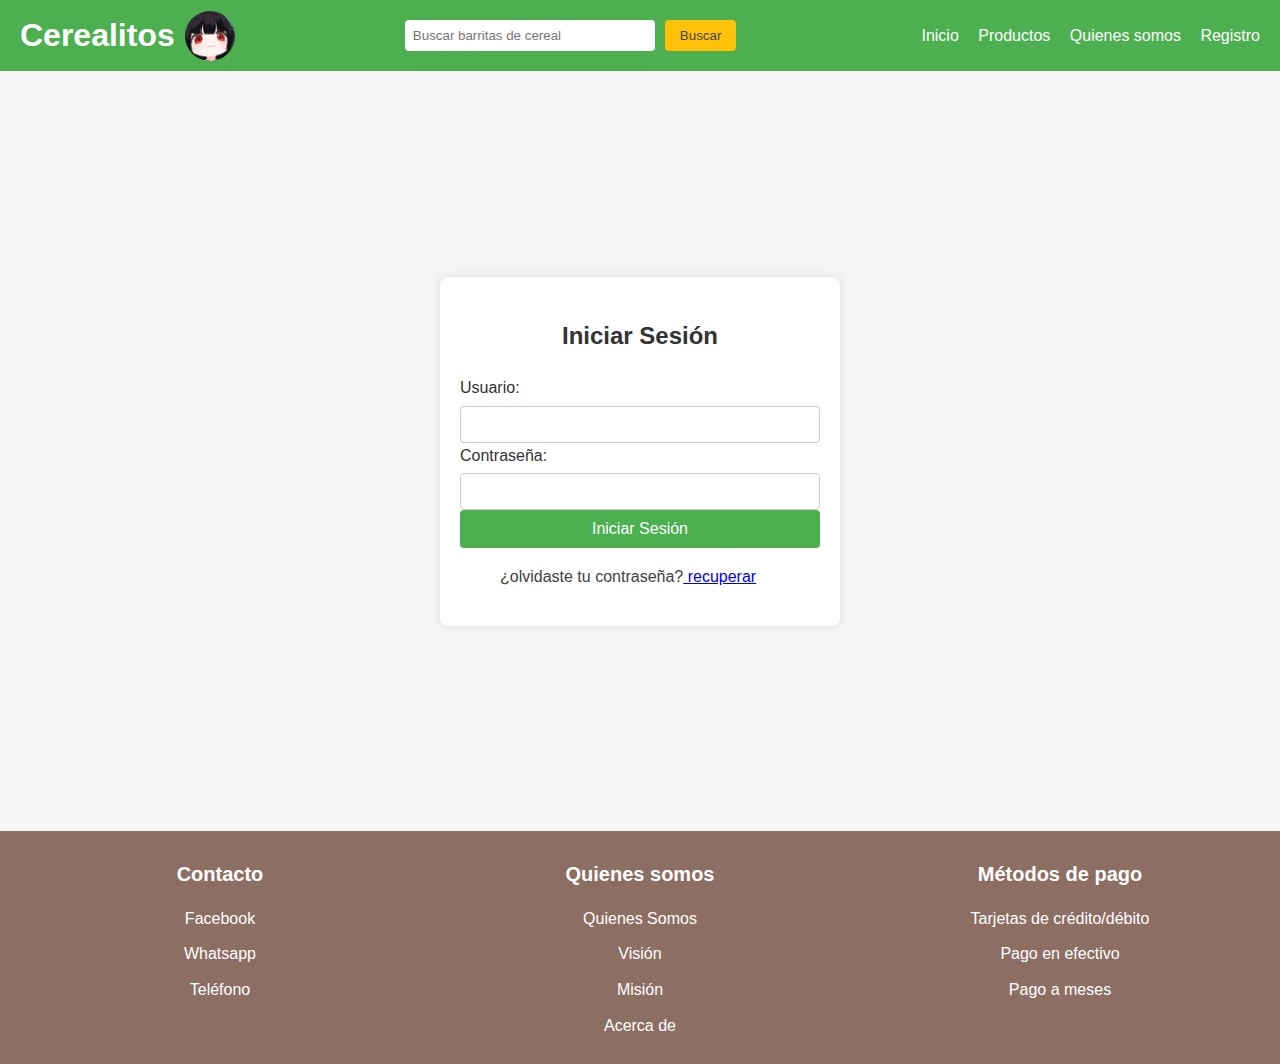
<file: public/inicioSesion.html>
<!DOCTYPE html>
<html lang="en">
<head>
    <meta charset="UTF-8">
    <meta name="viewport" content="width=device-width, initial-scale=1.0">
    <title>Inicio de sesion</title>
    <link rel="stylesheet" href="./styles/iniciosecion.css">
</head>
<body>
    <header>
        <div class="logo-container">
            <h1>Cerealitos</h1>
            <img src="./img/GOJ7mGsWoAAVHtm.jpg" alt="Logo de Cerealitos" class="logo">
        </div>
        <form class="busqueda">
            <input type="search" id="barra_busqueda" placeholder="Buscar barritas de cereal">
            <button type="submit">Buscar</button>
        </form>
        <nav>
            <a href="index.html">Inicio</a>
            <a href="productos.html">Productos</a>
            <a href="quienesSomos.html">Quienes somos</a>
            <a href="registro.html">Registro</a>
        </nav>
    </header>
    <div class="contenedor-login">
        <form class="formulario-login">
            <h2>Iniciar Sesión</h2>
            <div class="grupo1">
                <label for="username">Usuario:</label>
                <input type="text" id="username" name="username" required>
            </div>
            <div class="grupo2">
                <label for="password">Contraseña:</label>
                <input type="password" id="password" name="password" required>
            </div>
            <button type="submit">Iniciar Sesión</button>
            <ul>¿olvidaste tu contraseña?<a href="recup-contrasenia.html"> recuperar</a></ul>
        </form>
    </div>
    <!-- Footer  agregado, ia no le muevan -->
    <footer>
        <center>
        <div class="contenedor-abajo">
            <div class="seccion-contacto">
                <h2>Contacto</h2>
                <ul>
                    <li><a href="http://">Facebook</a></li>
                    <li><a href="http://">Whatsapp</a></li>
                    <li><a href="http://">Teléfono</a></li>
                </ul>
            </div>
            <div class="seccion-enlaces">
                <h2>Quienes somos</h2>
                <ul>
                    <li><a href="#quienes-somos">Quienes Somos</a></li>
                    <li><a href="#vision">Visión</a></li>
                    <li><a href="#mision">Misión</a></li>
                    <li><a href="#acerca-de">Acerca de</a></li>
                </ul>
            </div>
            <div class="seccion-metodos">
                <h2>Métodos de pago</h2>
                <ul>
                    <li><a href="http://">Tarjetas de crédito/débito</a></li>
                    <li><a href="http://">Pago en efectivo</a></li>
                    <li><a href="http://">Pago a meses</a></li>
                </ul>
            </div>
        </div></center>
    </footer>
</body>
</html>
</file>
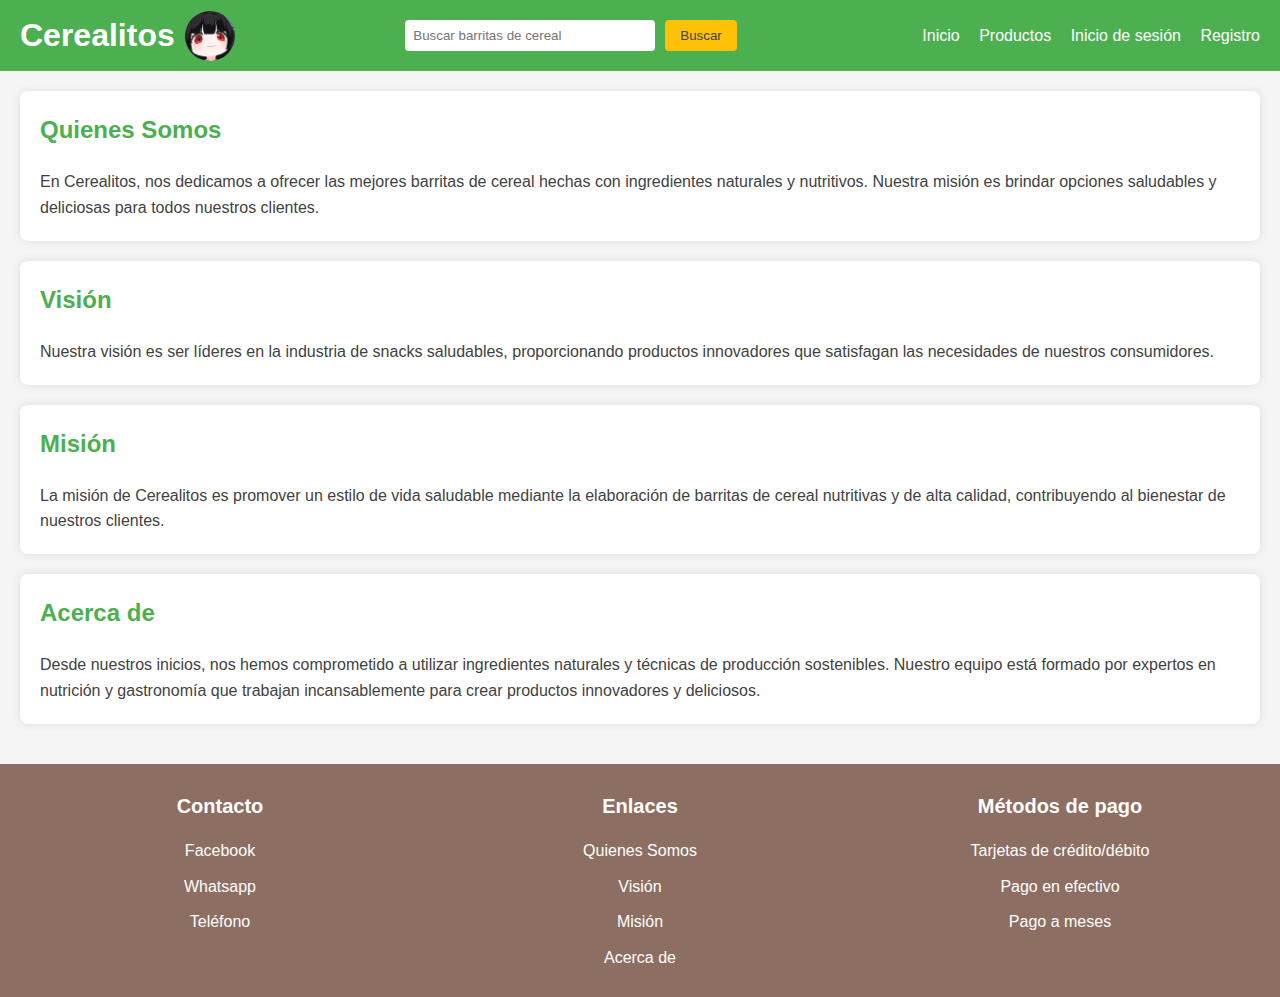
<file: public/quienesSomos.html>
<!DOCTYPE html>
<html lang="en">
<head>
    <meta charset="UTF-8">
    <meta name="viewport" content="width=device-width, initial-scale=1.0">
    <title>Quienes Somos - Cerealitos</title>
    <link rel="stylesheet" href="./styles/quienessomos.css">
</head>
<body>
    <header>
        <div class="logo-container">
            <h1>Cerealitos</h1>
            <img src="./img/GOJ7mGsWoAAVHtm.jpg" alt="Logo de Cerealitos" class="logo">
        </div>
        <form class="busqueda">
            <input type="search" id="barra_busqueda" placeholder="Buscar barritas de cereal">
            <button type="submit">Buscar</button>
        </form>
        <nav>
            <a href="index.html">Inicio</a>
            <a href="productos.html">Productos</a>
            <a href="inicioSesion.html">Inicio de sesión</a>
            <a href="registro.html">Registro</a>
        </nav>
    </header>

    <main>
        <section id="quienes-somos" class="section">
            <h2>Quienes Somos</h2>
            <p>En Cerealitos, nos dedicamos a ofrecer las mejores barritas de cereal hechas con ingredientes naturales y nutritivos. Nuestra misión es brindar opciones saludables y deliciosas para todos nuestros clientes.</p>
        </section>
        
        <section id="vision" class="section">
            <h2>Visión</h2>
            <p>Nuestra visión es ser líderes en la industria de snacks saludables, proporcionando productos innovadores que satisfagan las necesidades de nuestros consumidores.</p>
        </section>
        
        <section id="mision" class="section">
            <h2>Misión</h2>
            <p>La misión de Cerealitos es promover un estilo de vida saludable mediante la elaboración de barritas de cereal nutritivas y de alta calidad, contribuyendo al bienestar de nuestros clientes.</p>
        </section>
        
        <section id="acerca-de" class="section">
            <h2>Acerca de</h2>
            <p>Desde nuestros inicios, nos hemos comprometido a utilizar ingredientes naturales y técnicas de producción sostenibles. Nuestro equipo está formado por expertos en nutrición y gastronomía que trabajan incansablemente para crear productos innovadores y deliciosos.</p>
        </section>
    </main>

    <footer>
        <center>
            <div class="contenedor-abajo">
                <div class="seccion-contacto">
                    <h2>Contacto</h2>
                    <ul>
                        <li><a href="#">Facebook</a></li>
                        <li><a href="#">Whatsapp</a></li>
                        <li><a href="#">Teléfono</a></li>
                    </ul>
                </div>
                <div class="seccion-enlaces">
                    <h2>Enlaces</h2>
                    <ul>
                        <li><a href="#quienes-somos">Quienes Somos</a></li>
                        <li><a href="#vision">Visión</a></li>
                        <li><a href="#mision">Misión</a></li>
                        <li><a href="#acerca-de">Acerca de</a></li>
                    </ul>
                </div>
                <div class="seccion-metodos">
                    <h2>Métodos de pago</h2>
                    <ul>
                        <li><a href="#">Tarjetas de crédito/débito</a></li>
                        <li><a href="#">Pago en efectivo</a></li>
                        <li><a href="#">Pago a meses</a></li>
                    </ul>
                </div>
            </div>
        </center>
    </footer>
</body>
</html>
</file>
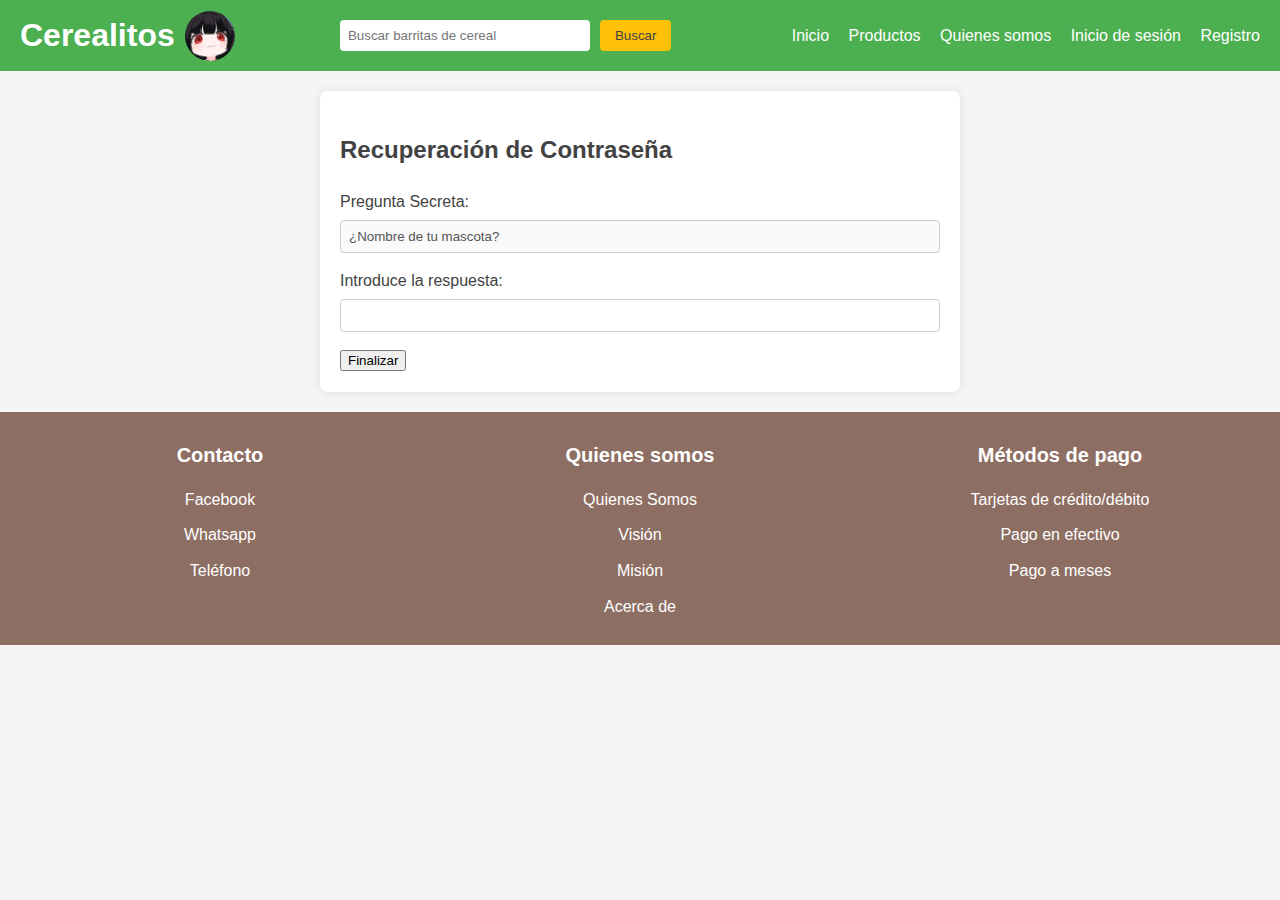
<file: public/recup-contrasenia.html>
<!DOCTYPE html>
<html lang="en">
<head>
    <meta charset="UTF-8">
    <meta name="viewport" content="width=device-width, initial-scale=1.0">
    <title>Recuperación de Contraseña</title>
    <link rel="stylesheet" href="./styles/reccontra.css">
</head>
<body>
    <header>
        <div class="logo-container">
            <h1>Cerealitos</h1>
            <img src="./img/GOJ7mGsWoAAVHtm.jpg" alt="Logo de Cerealitos" class="logo">
        </div>
        <form class="busqueda">
            <input type="search" id="barra_busqueda" placeholder="Buscar barritas de cereal">
            <button type="submit">Buscar</button>
        </form>
        <nav>
            <a href="index.html">Inicio</a>
            <a href="productos.html">Productos</a>
            <a href="quienesSomos.html">Quienes somos</a>
            <a href="inicioSesion.html">Inicio de sesión</a>
            <a href="registro.html">Registro</a>
        </nav>
    </header>
    <div class="contenedor-recuperacion">
        <form class="formulario-recuperacion">
            <h2>Recuperación de Contraseña</h2>
            <div class="grupo-formulario">
                <label for="pregunta">Pregunta Secreta:</label>
                <input type="text" id="pregunta" name="pregunta" value="¿Nombre de tu mascota?" disabled>
            </div>
            <div class="grupo-formulario">
                <label for="respuesta">Introduce la respuesta:</label>
                <input type="text" id="respuesta" name="respuesta" required>
            </div>
            <button type="button" id="verificar-respuesta">Finalizar</button>
        </form>
    </div>

    <!-- Modal -->
    <div id="modal-cambiar-contrasena" class="modal">
        <div class="modal-contenido">
            <span class="cerrar">&times;</span>
            <h2>Cambiar Contraseña</h2>
            <form class="formulario-cambio-contrasena">
                <div class="grupo-formulario">
                    <label for="nueva-contrasena">Nueva Contraseña</label>
                    <input type="password" id="nueva-contrasena" name="nueva-contrasena" required>
                </div>
                <div class="grupo-formulario">
                    <label for="confirmar-contrasena">Confirmar Contraseña</label>
                    <input type="password" id="confirmar-contrasena" name="confirmar-contrasena" required>
                </div>
                <button type="submit">Cambiar Contraseña</button>
            </form>
        </div>
    </div>

    <footer>
        <center>
        <div class="contenedor-abajo">
            <div class="seccion-contacto">
                <h2>Contacto</h2>
                <ul>
                    <li><a href="#">Facebook</a></li>
                    <li><a href="#">Whatsapp</a></li>
                    <li><a href="#">Teléfono</a></li>
                </ul>
            </div>
            <div class="seccion-enlaces">
                <h2>Quienes somos</h2>
                <ul>
                    <li><a href="quienesSomos.html">Quienes Somos</a></li>
                    <li><a href="#vision">Visión</a></li>
                    <li><a href="#mision">Misión</a></li>
                    <li><a href="#acerca-de">Acerca de</a></li>
                </ul>
            </div>
            <div class="seccion-metodos">
                <h2>Métodos de pago</h2>
                <ul>
                    <li><a href="#">Tarjetas de crédito/débito</a></li>
                    <li><a href="#">Pago en efectivo</a></li>
                    <li><a href="#">Pago a meses</a></li>
                </ul>
            </div>
        </div></center>
    </footer>

    <script src="./Script/reccontra.js"></script>
</body>
</html>
</file>
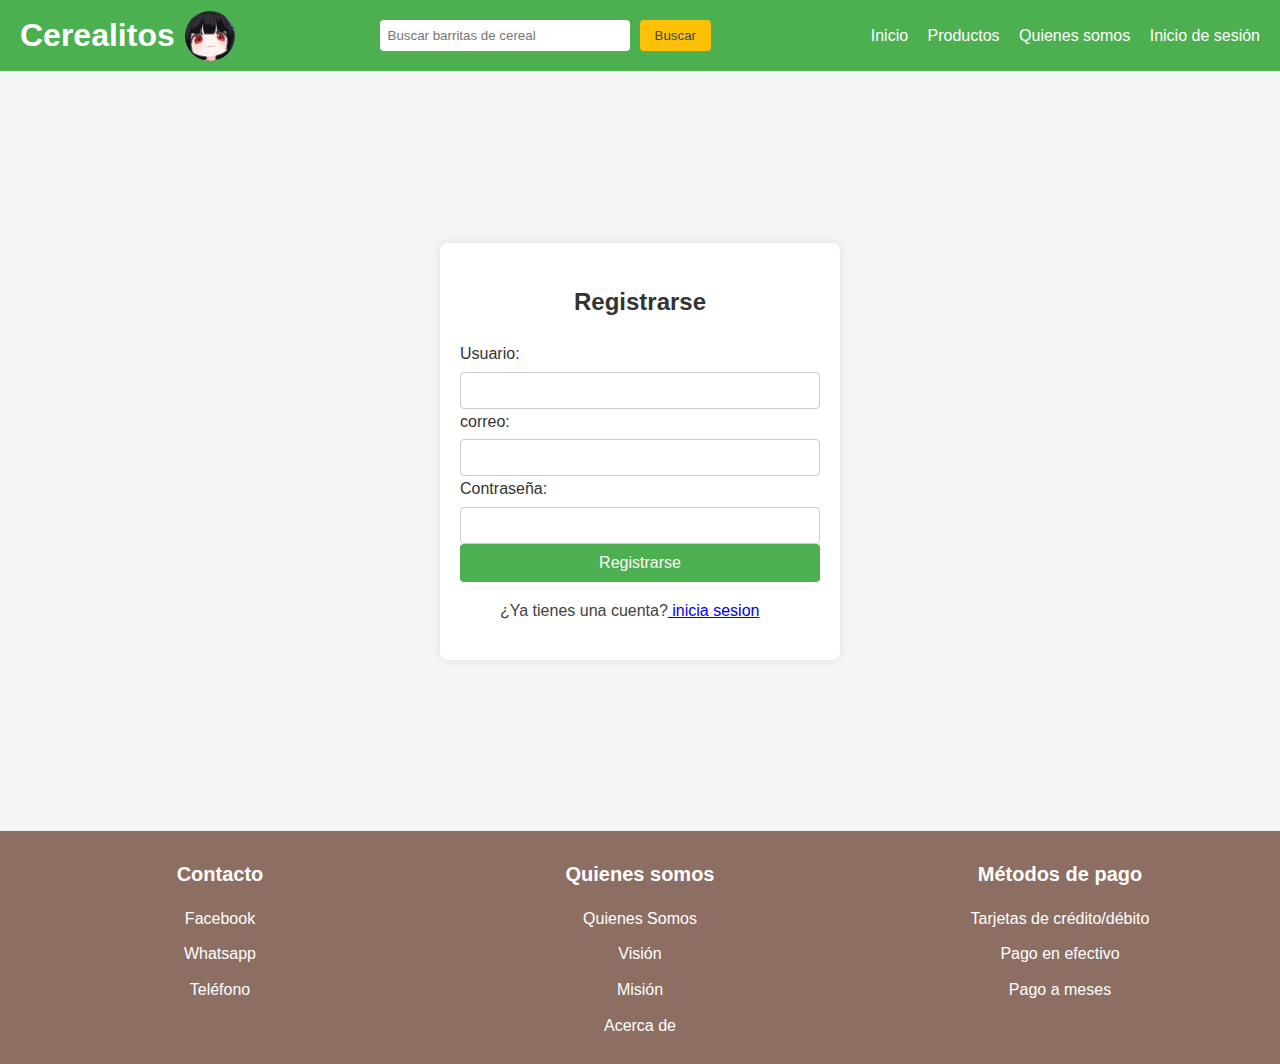
<file: public/registro.html>
<!DOCTYPE html>
<html lang="en">
<head>
    <meta charset="UTF-8">
    <meta name="viewport" content="width=device-width, initial-scale=1.0">
    <title>Registro de usuario</title>
    <link rel="stylesheet" href="./styles/registro.css">
</head>
<body>
    <header>
        <div class="logo-container">
            <h1>Cerealitos</h1>
            <img src="./img/GOJ7mGsWoAAVHtm.jpg" alt="Logo de Cerealitos" class="logo">
        </div>
        <form class="busqueda">
            <input type="search" id="barra_busqueda" placeholder="Buscar barritas de cereal">
            <button type="submit">Buscar</button>
        </form>
        <nav>
            <a href="index.html">Inicio</a>
            <a href="productos.html">Productos</a>
            <a href="quienesSomos.html">Quienes somos</a>
            <a href="inicioSesion.html">Inicio de sesión</a>
        </nav>
    </header>
    <div class="contenedor-login">
        <form class="formulario-login">
            <h2>Registrarse</h2>
            <div class="grupo1">
                <label for="username">Usuario:</label>
                <input type="text" id="username" name="username" required>
            </div>
            <div class="grupo2">
                <label for="email">correo:</label>
                <input type="email" id="email" name="email" required>
            </div>
            <div class="grupo3">
                <label for="password">Contraseña:</label>
                <input type="password" id="password" name="password" required>
            </div>
            <button type="submit">Registrarse</button>
            <ul>¿Ya tienes una cuenta?<a href="inicioSesion.html"> inicia sesion</a></ul>
        </form>
    </div>
    <footer>
        <center>
        <div class="contenedor-abajo">
            <div class="seccion-contacto">
                <h2>Contacto</h2>
                <ul>
                    <li><a href="http://">Facebook</a></li>
                    <li><a href="http://">Whatsapp</a></li>
                    <li><a href="http://">Teléfono</a></li>
                </ul>
            </div>
            <div class="seccion-enlaces">
                <h2>Quienes somos</h2>
                <ul>
                    <li><a href="#quienes-somos">Quienes Somos</a></li>
                    <li><a href="#vision">Visión</a></li>
                    <li><a href="#mision">Misión</a></li>
                    <li><a href="#acerca-de">Acerca de</a></li>
                </ul>
            </div>
            <div class="seccion-metodos">
                <h2>Métodos de pago</h2>
                <ul>
                    <li><a href="http://">Tarjetas de crédito/débito</a></li>
                    <li><a href="http://">Pago en efectivo</a></li>
                    <li><a href="http://">Pago a meses</a></li>
                </ul>
            </div>
        </div></center>
    </footer>
</body>
</html>
</file>
<file: public/styles/iniciosecion.css>
/* Estilos generales */
body {
    font-family: 'Arial', sans-serif;
    line-height: 1.6;
    background-color: #f5f5f5; /* Fondo principal */
    color: #424242; /* Texto principal */
    margin: 0;
    padding: 0;
}

/* Encabezado */
header {
    background-color: #4CAF50; /* Verde Natural */
    color: #FFFFFF;
    padding: 10px 20px;
    display: flex;
    align-items: center;
    justify-content: space-between;
}

header .logo-container {
    display: flex;
    align-items: center;
}

header .logo {
    width: 50px; /* Ajusta el tamaño según sea necesario */
    height: 50px; /* Ajusta el tamaño según sea necesario */
    border-radius: 50%;
    margin-left: 10px; /* Reduce el margen izquierdo para acercarlo */
}

header h1 {
    margin: 0;
    font-size: 2rem;
}

header nav a {
    color: #FFFFFF;
    text-decoration: none;
    margin-left: 15px;
}

header nav a:hover {
    text-decoration: underline;
}

/* Formulario de búsqueda */
.busqueda {
    display: flex;
    align-items: center;
}

.busqueda input[type="search"] {
    padding: 8px;
    border: none;
    border-radius: 4px;
    margin-right: 10px;
    width: 250px;
}

.busqueda button {
    background-color: #FFC107; /* Amarillo Dorado */
    color: #424242;
    border: none;
    padding: 8px 15px;
    border-radius: 4px;
    cursor: pointer;
}

.busqueda button:hover {
    background-color: #FFB300; /* Color de hover */
}

/****************************************************************++*/
.contenedor-login {
    display: flex;
    justify-content: center;
    align-items: center;
    min-height: 80vh;
    padding: 20px; /* Añadido padding para evitar el desbordamiento */
}

.formulario-login {
    background-color: #FFFFFF; /* Fondo del formulario */
    padding: 20px;
    border-radius: 8px;
    box-shadow: 0 0 10px rgba(0, 0, 0, 0.1); /* Sombra */
    max-width: 400px;
    width: 100%;
    box-sizing: border-box; /* Asegura que el padding se incluya en el ancho total */
}

.formulario-login h2 {
    text-align: center;
    margin-bottom: 20px;
    color: #333;
}

.formulario-login .grupo {
    margin-bottom: 15px;
}

.formulario-login label {
    display: block;
    margin-bottom: 5px;
    color: #333;
}

.formulario-login input {
    width: 100%;
    padding: 10px;
    border: 1px solid #ccc;
    border-radius: 4px;
    box-sizing: border-box; /* Asegura que el padding se incluya en el ancho total */
}

.formulario-login button {
    width: 100%;
    background-color: #4CAF50;
    color: #fff;
    border: none;
    padding: 10px;
    border-radius: 4px;
    cursor: pointer;
    font-size: 16px;
}

.formulario-login button:hover {
    background-color: #45a049;
}

.formulario-login p {
    text-align: center;
    margin-top: 10px;
}

.formulario-login p a {
    color: #4CAF50;
    text-decoration: none;
}

.formulario-login p a:hover {
    text-decoration: underline;
}
/* Footer */
footer {
    background-color: #8D6E63; /* Marrón Claro pueblo MARRON */
    color: #FFFFFF;
    padding: 10px;
    text-align:justify;
    display:flexbox;
    justify-content: space-around; /* Alineación horizontal */
    margin-top: auto;
}

.contenedor-abajo {
    display: flex;
    flex-wrap: wrap; /* Asegura que los elementos se ajusten si hay demasiados */
}

.seccion-contacto,
.seccion-enlaces,
.seccion-metodos {
    flex: 1; /* Ocupa todo el espacio disponible */
    margin: 0 10px; /* Espacio entre secciones */
}

footer h2 {
    font-size: 20px;
    margin-bottom: 10px;
}

footer ul {
    list-style: none;
    padding: 0;
}

footer ul li {
    margin-bottom: 10px;
}

footer ul li a {
    color: #FFFFFF;
    text-decoration: none;
}

footer ul li a:hover {
    text-decoration: underline;
}
</file>
<file: public/styles/quienessomos.css>
/* Estilos generales */
body {
    font-family: 'Arial', sans-serif;
    line-height: 1.6;
    background-color: #f5f5f5; /* Fondo principal */
    color: #424242; /* Texto principal */
    margin: 0;
    padding: 0;
}

/* Encabezado */
header {
    background-color: #4CAF50; /* Verde Natural */
    color: #FFFFFF;
    padding: 10px 20px;
    display: flex;
    align-items: center;
    justify-content: space-between;
}

header .logo-container {
    display: flex;
    align-items: center;
}

header .logo {
    width: 50px; /* Ajusta el tamaño según sea necesario */
    height: 50px; /* Ajusta el tamaño según sea necesario */
    border-radius: 50%;
    margin-left: 10px; /* Reduce el margen izquierdo para acercarlo */
}

header h1 {
    margin: 0;
    font-size: 2rem;
}

header nav a {
    color: #FFFFFF;
    text-decoration: none;
    margin-left: 15px;
}

header nav a:hover {
    text-decoration: underline;
}

/* Formulario de búsqueda */
.busqueda {
    display: flex;
    align-items: center;
}

.busqueda input[type="search"] {
    padding: 8px;
    border: none;
    border-radius: 4px;
    margin-right: 10px;
    width: 250px;
}

.busqueda button {
    background-color: #FFC107; /* Amarillo Dorado */
    color: #424242;
    border: none;
    padding: 8px 15px;
    border-radius: 4px;
    cursor: pointer;
}

.busqueda button:hover {
    background-color: #FFB300; /* Color de hover */
}

/* Secciones principales */
main {
    padding: 20px;
}

.section {
    background-color: #FFFFFF;
    padding: 20px;
    margin-bottom: 20px;
    border-radius: 8px;
    box-shadow: 0 0 10px rgba(0, 0, 0, 0.1);
}

.section h2 {
    margin-top: 0;
    color: #4CAF50;
}

.section p {
    margin: 0;
}

/* Footer */
footer {
    background-color: #8D6E63; /* Marrón Claro pueblo MARRON */
    color: #FFFFFF;
    padding: 10px;
    text-align:justify;
    display:flexbox;
    justify-content: space-around; /* Alineación horizontal */
    margin-top: auto;
}

.contenedor-abajo {
    display: flex;
    flex-wrap: wrap; /* Asegura que los elementos se ajusten si hay demasiados */
}

.seccion-contacto,
.seccion-enlaces,
.seccion-metodos {
    flex: 1; /* Ocupa todo el espacio disponible */
    margin: 0 10px; /* Espacio entre secciones */
}

footer h2 {
    font-size: 20px;
    margin-bottom: 10px;
}

footer ul {
    list-style: none;
    padding: 0;
}

footer ul li {
    margin-bottom: 10px;
}

footer ul li a {
    color: #FFFFFF;
    text-decoration: none;
}

footer ul li a:hover {
    text-decoration: underline;
}
</file>
<file: public/styles/reccontra.css>
/* Estilos generales */
body {
    font-family: 'Arial', sans-serif;
    line-height: 1.6;
    background-color: #f5f5f5; /* Fondo principal */
    color: #424242; /* Texto principal */
    margin: 0;
    padding: 0;
}

/* Encabezado */
header {
    background-color: #4CAF50; /* Verde Natural */
    color: #FFFFFF;
    padding: 10px 20px;
    display: flex;
    align-items: center;
    justify-content: space-between;
}

header .logo-container {
    display: flex;
    align-items: center;
}

header .logo {
    width: 50px; /* Ajusta el tamaño según sea necesario */
    height: 50px; /* Ajusta el tamaño según sea necesario */
    border-radius: 50%;
    margin-left: 10px; /* Reduce el margen izquierdo para acercarlo */
}

header h1 {
    margin: 0;
    font-size: 2rem;
}

header nav a {
    color: #FFFFFF;
    text-decoration: none;
    margin-left: 15px;
}

header nav a:hover {
    text-decoration: underline;
}

/* Formulario de búsqueda */
.busqueda {
    display: flex;
    align-items: center;
}

.busqueda input[type="search"] {
    padding: 8px;
    border: none;
    border-radius: 4px;
    margin-right: 10px;
    width: 250px;
}

.busqueda button {
    background-color: #FFC107; /* Amarillo Dorado */
    color: #424242;
    border: none;
    padding: 8px 15px;
    border-radius: 4px;
    cursor: pointer;
}

.busqueda button:hover {
    background-color: #FFB300; /* Color de hover */
}

/* Contenedor de recuperación de contraseña */
.contenedor-recuperacion {
    max-width: 600px;
    margin: 20px auto;
    background-color: #FFFFFF;
    padding: 20px;
    border-radius: 8px;
    box-shadow: 0px 0px 10px rgba(0, 0, 0, 0.1);
}

.formulario-recuperacion h2 {
    margin-bottom: 20px;
}

.grupo-formulario {
    margin-bottom: 15px;
}

.grupo-formulario label {
    display: block;
    margin-bottom: 5px;
}

.grupo-formulario input[type="text"],
.grupo-formulario input[type="password"] {
    width: 100%;
    padding: 8px;
    border: 1px solid #CCCCCC;
    border-radius: 4px;
    box-sizing: border-box;
}

.grupo-formulario button {
    background-color: #4CAF50; /* Verde Natural */
    color: #FFFFFF;
    border: none;
    padding: 10px 20px;
    border-radius: 4px;
    cursor: pointer;
}

.grupo-formulario button:hover {
    background-color: #45a049; /* Verde más oscuro */
}

/* Modal de cambio de contraseña */
.modal {
    display: none;
    position: fixed;
    z-index: 1;
    left: 0;
    top: 0;
    width: 100%;
    height: 100%;
    overflow: auto;
    background-color: rgba(0, 0, 0, 0.4); /* Fondo semi-transparente */
}

.modal-contenido {
    background-color: #FFFFFF;
    margin: 15% auto;
    padding: 20px;
    border-radius: 8px;
    box-shadow: 0px 0px 10px rgba(0, 0, 0, 0.3);
    max-width: 400px;
    text-align: center;
}

.modal-contenido h2 {
    margin-bottom: 20px;
}

.modal-contenido .grupo-formulario input[type="password"] {
    margin-bottom: 15px;
}
/*Aqui va lo del footer*/
footer {
    background-color: #8D6E63; /* Marrón Claro pueblo MARRON */
    color: #FFFFFF;
    padding: 10px;
    text-align:justify;
    display:flexbox;
    justify-content: space-around; /* Alineación horizontal */
    margin-top: auto;
}

.contenedor-abajo {
    display: flex;
    flex-wrap: wrap; /* Asegura que los elementos se ajusten si hay demasiados */
}

.seccion-contacto,
.seccion-enlaces,
.seccion-metodos {
    flex: 1; /* Ocupa todo el espacio disponible */
    margin: 0 10px; /* Espacio entre secciones */
}

footer h2 {
    font-size: 20px;
    margin-bottom: 10px;
}

footer ul {
    list-style: none;
    padding: 0;
}

footer ul li {
    margin-bottom: 10px;
}

footer ul li a {
    color: #FFFFFF;
    text-decoration: none;
}

footer ul li a:hover {
    text-decoration: underline;
}
</file>
<file: public/styles/registro.css>
/* Estilos generales */
body {
    font-family: 'Arial', sans-serif;
    line-height: 1.6;
    background-color: #f5f5f5; /* Fondo principal */
    color: #424242; /* Texto principal */
    margin: 0;
    padding: 0;
}

/* Encabezado */
header {
    background-color: #4CAF50; /* Verde Natural */
    color: #FFFFFF;
    padding: 10px 20px;
    display: flex;
    align-items: center;
    justify-content: space-between;
}

header .logo-container {
    display: flex;
    align-items: center;
}

header .logo {
    width: 50px; /* Ajusta el tamaño según sea necesario */
    height: 50px; /* Ajusta el tamaño según sea necesario */
    border-radius: 50%;
    margin-left: 10px; /* Reduce el margen izquierdo para acercarlo */
}

header h1 {
    margin: 0;
    font-size: 2rem;
}

header nav a {
    color: #FFFFFF;
    text-decoration: none;
    margin-left: 15px;
}

header nav a:hover {
    text-decoration: underline;
}

/* Formulario de búsqueda */
.busqueda {
    display: flex;
    align-items: center;
}

.busqueda input[type="search"] {
    padding: 8px;
    border: none;
    border-radius: 4px;
    margin-right: 10px;
    width: 250px;
}

.busqueda button {
    background-color: #FFC107; /* Amarillo Dorado */
    color: #424242;
    border: none;
    padding: 8px 15px;
    border-radius: 4px;
    cursor: pointer;
}

.busqueda button:hover {
    background-color: #FFB300; /* Color de hover */
}

/* Contenedor de Registro */
.contenedor-login {
    display: flex;
    justify-content: center;
    align-items: center;
    min-height: 80vh;
    padding: 20px; /* Añadido padding para evitar el desbordamiento */
}

.formulario-login {
    background-color: #FFFFFF; /* Fondo del formulario */
    padding: 20px;
    border-radius: 8px;
    box-shadow: 0 0 10px rgba(0, 0, 0, 0.1); /* Sombra */
    max-width: 400px;
    width: 100%;
    box-sizing: border-box; /* Asegura que el padding se incluya en el ancho total */
}

.formulario-login h2 {
    text-align: center;
    margin-bottom: 20px;
    color: #333;
}

.formulario-login .grupo {
    margin-bottom: 15px;
}

.formulario-login label {
    display: block;
    margin-bottom: 5px;
    color: #333;
}

.formulario-login input {
    width: 100%;
    padding: 10px;
    border: 1px solid #ccc;
    border-radius: 4px;
    box-sizing: border-box; /* Asegura que el padding se incluya en el ancho total */
}

.formulario-login button {
    width: 100%;
    background-color: #4CAF50;
    color: #fff;
    border: none;
    padding: 10px;
    border-radius: 4px;
    cursor: pointer;
    font-size: 16px;
}

.formulario-login button:hover {
    background-color: #45a049;
}

.formulario-login p {
    text-align: center;
    margin-top: 10px;
}

.formulario-login p a {
    color: #4CAF50;
    text-decoration: none;
}

.formulario-login p a:hover {
    text-decoration: underline;
}
/**Aqui va lo del foder **/
footer {
    background-color: #8D6E63; /* Marrón Claro pueblo MARRON */
    color: #FFFFFF;
    padding: 10px;
    text-align:justify;
    display:flexbox;
    justify-content: space-around; /* Alineación horizontal */
    margin-top: auto;
}

.contenedor-abajo {
    display: flex;
    flex-wrap: wrap; /* Asegura que los elementos se ajusten si hay demasiados */
}

.seccion-contacto,
.seccion-enlaces,
.seccion-metodos {
    flex: 1; /* Ocupa todo el espacio disponible */
    margin: 0 10px; /* Espacio entre secciones */
}

footer h2 {
    font-size: 20px;
    margin-bottom: 10px;
}

footer ul {
    list-style: none;
    padding: 0;
}

footer ul li {
    margin-bottom: 10px;
}

footer ul li a {
    color: #FFFFFF;
    text-decoration: none;
}

footer ul li a:hover {
    text-decoration: underline;
}
</file>
